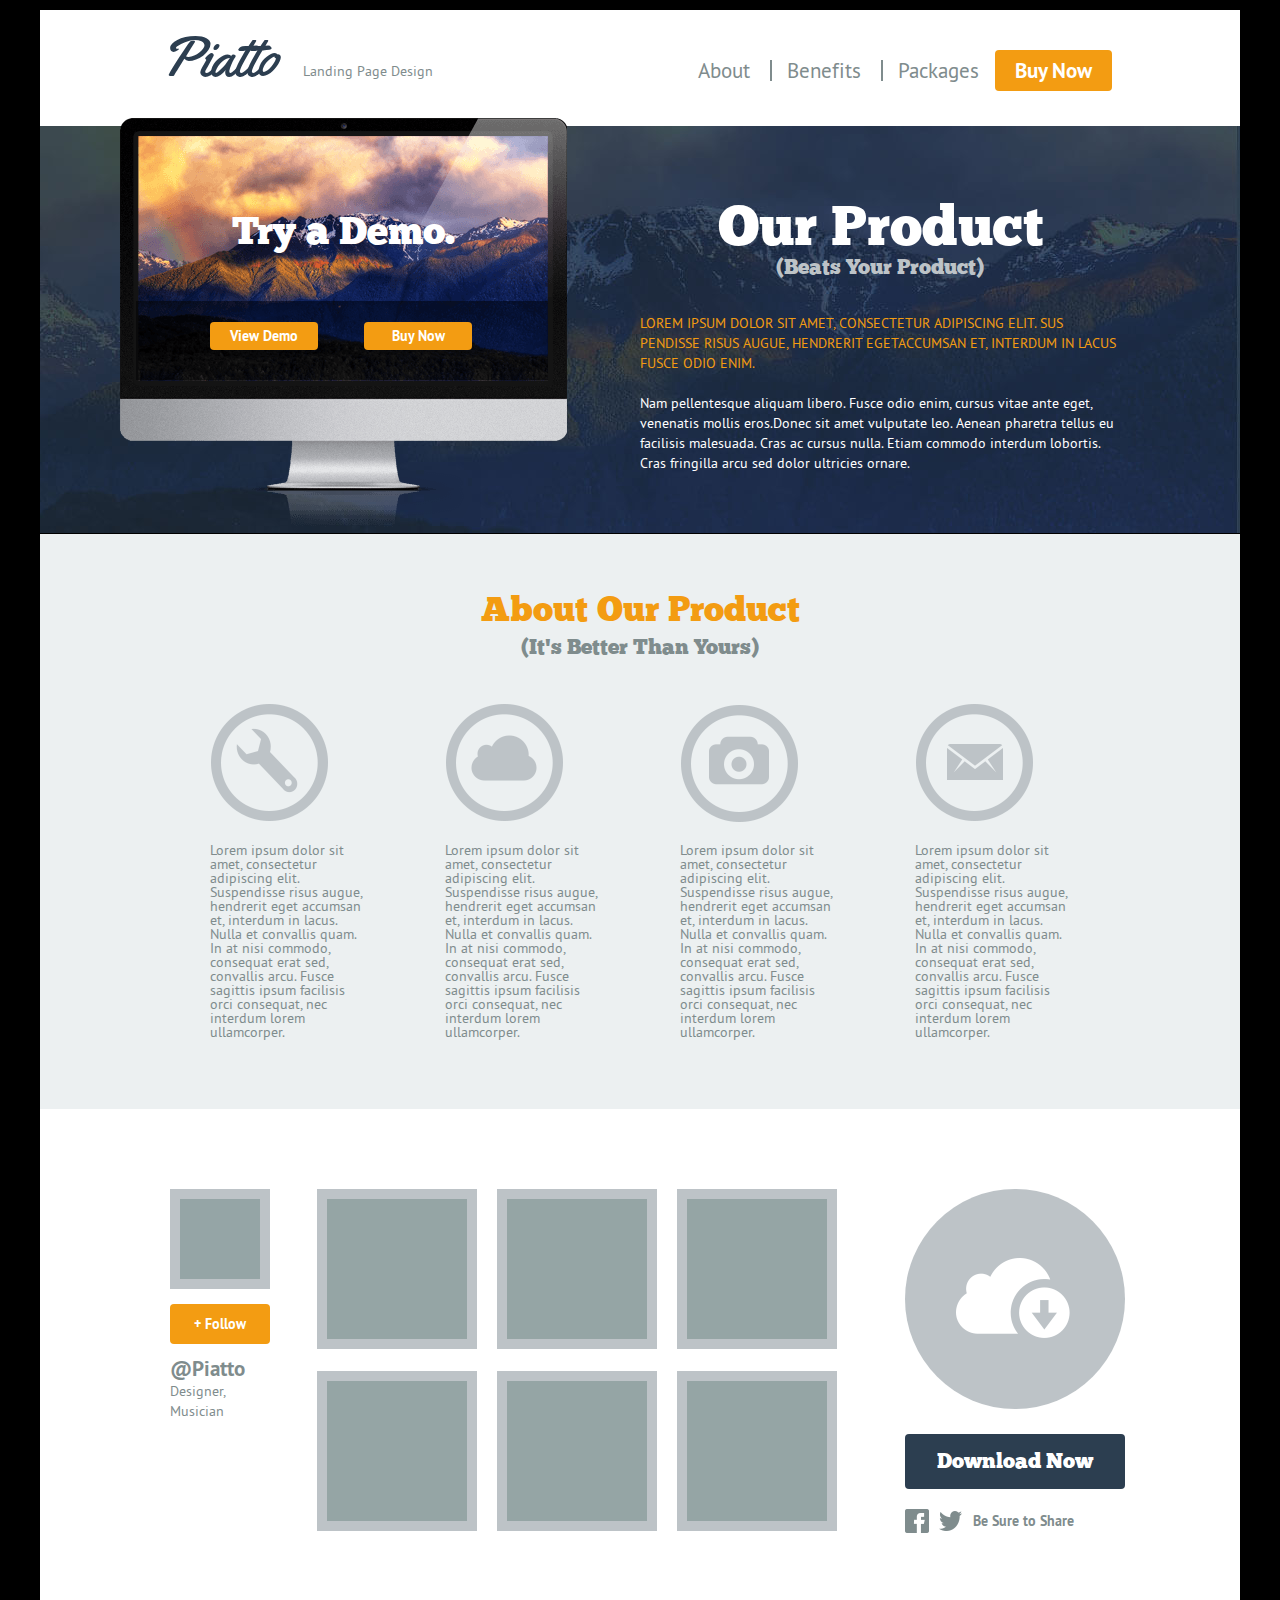
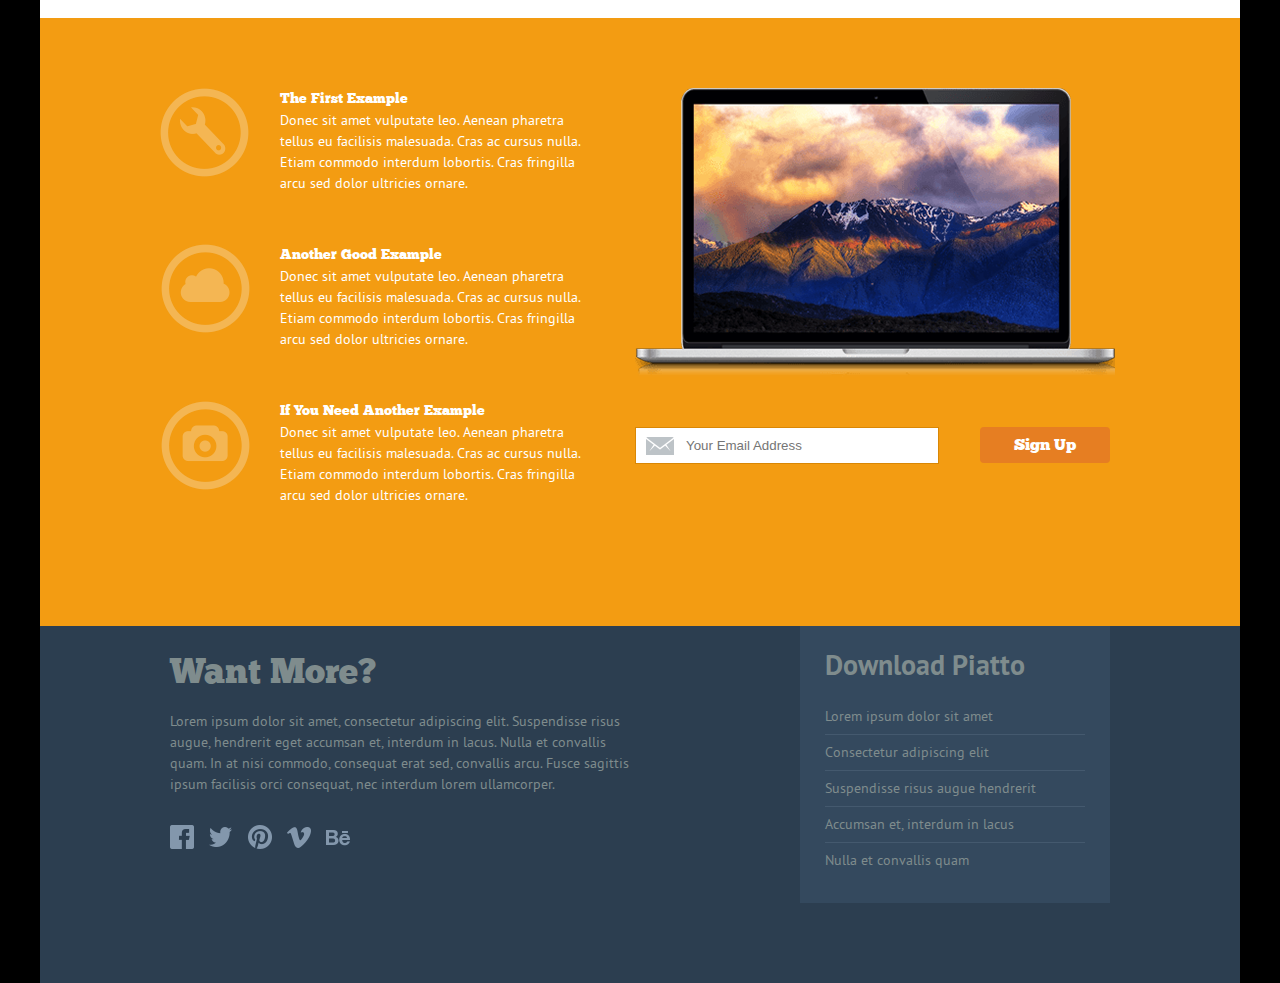
<file: index.html>
<!DOCTYPE html>
<html lang="en">
<head>
    <meta charset="UTF-8">
    <title>wg_piatto</title>
    <link rel="stylesheet" href="css/reset.css">
    <link rel="stylesheet" href="css/main.css">
</head>
<body>
<!--[if lt IE 8]>
<p class="browserupgrade">You are using an <strong>outdated</strong> browser. Please <a href="http://browsehappy.com/">upgrade
    your browser</a> to improve your experience.</p>
<![endif]-->
<header class="clearfix">
    <figure>
        <a href="#">Piatto</a>
        <span>Landing Page Design</span>
    </figure>
    <nav>
        <ul>
            <li><a href="#">About</a></li>
            <li><a href="#">Benefits</a></li>
            <li><a href="#">Packages</a></li>
            <li class="active"><a href="#">Buy Now</a></li>
        </ul>
    </nav>
</header>
<main>
    <section id="product" class="clearfix">
        <div class="layout-positioner clearfix">
            <div class="layout-column">
                <div class="monitor">
                    <div class="signature clearfix">
                        <h1>Try a Demo.</h1>
                        <a href="#">View Demo</a>
                        <a href="#">Buy Now</a>
                    </div>
                </div>
            </div>
            <div class="layout-column">
                <div class="product-description">

                    <h1>Our Product</h1>

                    <h2>(Beats Your Product)</h2>

                    <p>Lorem ipsum dolor sit amet, consectetur adipiscing elit. Sus pendisse risus augue, hendrerit
                        egetaccumsan et, interdum in lacus Fusce odio enim.</p>

                    <p>Nam pellentesque aliquam libero. Fusce odio enim, cursus vitae ante eget, venenatis mollis
                        eros.Donec sit amet vulputate leo. Aenean pharetra tellus eu facilisis malesuada. Cras ac cursus
                        nulla. Etiam commodo interdum lobortis. Cras fringilla arcu sed dolor ultricies ornare.</p>

                </div>
            </div>
        </div>
    </section>
    <section id="product-about" class="clearfix">
        <h1>About Our Product</h1>
        <h2>(It's Better Than Yours)</h2>

        <div class="layout-positioner">
            <div class="layout-column">
                <div class="wrapper">
                    <div class="icons tool"></div>
                    <p>
                        Lorem ipsum dolor sit amet, consectetur adipiscing elit. Suspendisse risus augue, hendrerit eget
                        accumsan et, interdum in lacus. Nulla et convallis quam. In at nisi commodo, consequat erat sed,
                        convallis arcu. Fusce sagittis ipsum facilisis orci consequat, nec interdum lorem ullamcorper.
                    </p>
                </div>
            </div>
            <div class="layout-column">
                <div class="wrapper">
                    <div class="icons cloud"></div>
                    <p>
                        Lorem ipsum dolor sit amet, consectetur adipiscing elit. Suspendisse risus augue, hendrerit
                        eget accumsan et, interdum in lacus. Nulla et convallis quam. In at nisi commodo, consequat
                        erat sed, convallis arcu. Fusce sagittis ipsum facilisis orci consequat, nec interdum lorem
                        ullamcorper.
                    </p>
                </div>
            </div>
            <div class="layout-column">
                <div class="wrapper">
                    <div class="icons camera"></div>


                    <p>
                        Lorem ipsum dolor sit amet, consectetur adipiscing elit. Suspendisse risus augue, hendrerit
                        eget accumsan et, interdum in lacus. Nulla et convallis quam. In at nisi commodo, consequat
                        erat sed, convallis arcu. Fusce sagittis ipsum facilisis orci consequat, nec interdum lorem
                        ullamcorper.
                    </p>
                </div>
            </div>
            <div class="layout-column">
                <div class="wrapper">
                    <div class="icons email"></div>

                    <p>
                        Lorem ipsum dolor sit amet, consectetur adipiscing elit. Suspendisse risus augue, hendrerit
                        eget accumsan et, interdum in lacus. Nulla et convallis quam. In at nisi commodo, consequat
                        erat sed, convallis arcu. Fusce sagittis ipsum facilisis orci consequat, nec interdum lorem
                        ullamcorper.
                    </p>
                </div>
            </div>
        </div>

    </section>
    <section id="gallery">
        <div class="layout-positioner clearfix">
            <div class="layout-column follow">
                <div class="wrapper">
                    <div class="avatar"></div>
                    <a href="#">+ Follow</a>

                    <p><span>@Piatto</span><br>
                        Designer,<br> Musician</p>
                </div>
            </div>
            <div class="layout-column thumbnail">
                <div class="clearfix">

                    <ul>
                        <li><a href="#"><img src="images/gag_big_img.jpg" alt="#"></a></li>
                        <li><a href="#"><img src="images/gag_big_img.jpg" alt="#"></a></li>
                        <li><a href="#"><img src="images/gag_big_img.jpg" alt="#"></a></li>
                        <li><a href="#"><img src="images/gag_big_img.jpg" alt="#"></a></li>
                        <li><a href="#"><img src="images/gag_big_img.jpg" alt="#"></a></li>
                        <li><a href="#"><img src="images/gag_big_img.jpg" alt="#"></a></li>
                    </ul>
                </div>
            </div>
            <div class="layout-column download">
                <div class="wrapper">
                    <div class="cloud"></div>
                    <a href="#" class="btn">Download Now</a>

                    <div class="clearfix">
                        <a href="#" class="social fb">b</a>
                        <a href="#" class="social tw"></a>
                        <span>Be Sure to Share</span>
                    </div>
                </div>
            </div>
        </div>
    </section>
    <section id="sign-up">
        <div class="layout-positioner clearfix">
            <div class="layout-column icon-description">
                <div class="wrapper clearfix">
                    <div class="icons tool"></div>
                    <div class="description">
                        <p><span>The First Example</span><br>
                            Donec sit amet vulputate leo. Aenean pharetra tellus eu facilisis malesuada. Cras ac cursus
                            nulla. Etiam commodo interdum lobortis. Cras fringilla arcu sed dolor ultricies ornare.</p>
                    </div>
                </div>
                <div class="wrapper clearfix">
                    <div class="icons cloud"></div>
                    <div class="description"><p><span>Another Good Example</span><br>
                        Donec sit amet vulputate leo. Aenean pharetra tellus eu facilisis malesuada. Cras ac cursus
                        nulla. Etiam commodo interdum lobortis. Cras fringilla arcu sed dolor ultricies ornare.</p>
                    </div>
                </div>
                <div class="wrapper clearfix">
                    <div class="icons camera"></div>
                    <div class="description"><p><span>If You Need Another Example</span><br>
                        Donec sit amet vulputate leo. Aenean pharetra tellus eu facilisis malesuada. Cras ac cursus
                        nulla. Etiam commodo interdum lobortis. Cras fringilla arcu sed dolor ultricies ornare.</p>
                    </div>
                </div>
            </div>
            <div class="layout-column laptop">
                <div class="laptop-bg"></div>
                <form method="post" class="clearfix">
                    <input type="email" name="email" id="email-field" placeholder="Your Email Address">
                    <input type="submit" value="Sign Up">
                </form>

            </div>
        </div>
    </section>
</main>
<footer>
    <div class="layout-positioner clearfix">
        <div class="layout-column want-more">
            <h1>Want More?</h1>

            <p>Lorem ipsum dolor sit amet, consectetur adipiscing elit. Suspendisse risus augue, hendrerit eget accumsan
                et, interdum in lacus. Nulla et convallis quam. In at nisi commodo, consequat erat sed, convallis arcu.
                Fusce sagittis ipsum facilisis orci consequat, nec interdum lorem ullamcorper.</p>

            <div class="clearfix">
                <a href="#" class="social fb"></a>
                <a href="#" class="social tw"></a>
                <a href="#" class="social pinterest"></a>
                <a href="#" class="social vimeo"></a>
                <a href="#" class="social behance"></a>

            </div>
        </div>

        <div class="layout-column download-piatto">
            <h1>Download Piatto</h1>
            <ul>
                <li><a href="#">Lorem ipsum dolor sit amet</a></li>
                <li><a href="#">Consectetur adipiscing elit </a></li>
                <li><a href="#">Suspendisse risus augue hendrerit </a></li>
                <li><a href="#">Accumsan et, interdum in lacus</a></li>
                <li><a href="#">Nulla et convallis quam</a></li>
            </ul>


        </div>
    </div>
</footer>
</body>
</html>
</file>
<file: css/main.css>
@font-face {
    font-family: 'yellowtailregular';
    src: url('fonts/Yellowtail-Regular-webfont.eot');
    src: url('fonts/Yellowtail-Regular-webfont.eot?#iefix') format('embedded-opentype'),
    url('fonts/Yellowtail-Regular-webfont.woff') format('woff'),
    url('fonts/Yellowtail-Regular-webfont.ttf') format('truetype'),
    url('fonts/Yellowtail-Regular-webfont.svg#yellowtailregular') format('svg');
    font-weight: normal;
    font-style: normal;

}

@font-face {
    font-family: 'pt_sansregular';
    src: url('fonts/PTS55F-webfont.eot');
    src: url('fonts/PTS55F-webfont.eot?#iefix') format('embedded-opentype'),
    url('fonts/PTS55F-webfont.woff') format('woff'),
    url('fonts/PTS55F-webfont.ttf') format('truetype'),
    url('fonts/PTS55F-webfont.svg#pt_sansregular') format('svg');
    font-weight: normal;
    font-style: normal;

}

@font-face {
    font-family: 'pt_sansbold';
    src: url('fonts/PTS75F-webfont.eot');
    src: url('fonts/PTS75F-webfont.eot?#iefix') format('embedded-opentype'),
    url('fonts/PTS75F-webfont.woff') format('woff'),
    url('fonts/PTS75F-webfont.ttf') format('truetype'),
    url('fonts/PTS75F-webfont.svg#pt_sansbold') format('svg');
    font-weight: normal;
    font-style: normal;

}

@font-face {
    font-family: 'chunkfive';
    src: url('fonts/Chunkfive.eot');
    src: url('fonts/Chunkfive.eot?#iefix') format('embedded-opentype'),
    url('fonts/Chunkfive.ttf') format('truetype');
    font-weight: normal;
    font-style: normal;

}

body {
    background: #000;
    font-family: pt_sansregular;
    font-size: 14px;
    color: #7f8c8d;
    width: 1200px;
    margin: 0 auto;
}

a {
    text-decoration: none;
    color: #7f8c8d;
}

h1, h2, h3, h4, h5, h6 {
    font-family: chunkfive;
    text-align: center;
    color: #7f8c8d;
    font-weight: 100;
}

ul li {
    list-style: none;
}

/* header section*/
header {
    padding: 20px 100px 35px 120px;
    margin: 10px 0 0 0;
    background: #fff;
}

figure {
    float: left;
    padding: 0;
    margin: 0;
}

figure a {

    margin-right: 20px;
    font-family: yellowtailregular;
    font-size: 56px;
    color: #2c3e50;
}

figure span {
    font-size: 14px;
}

nav {
    float: right;
    margin-top: 20px;
}

nav li {
    display: inline-block;
    margin-right: -2%;
}

nav li a {
    display: block;
    font-size: 21px;
    padding: 0 20px;
    border-right: 2px solid #7f8c8d;
}

nav .active > a {
    font-family: pt_sansbold;
    background: #f39c12;
    border-radius: 4px;
    padding: 10px 20px;
    color: #fff;
    white-space: nowrap;
    border: none;
}

nav li:last-child a {
    border: none;
}

/*product section*/
#product {
    background: url("../images/product_section_bg.jpg") no-repeat;
}

#product .layout-positioner {
    margin: 0 120px 0 80px;
}

#product .layout-column {
    width: 50%;
    float: left;
}

#product .monitor {
    background: url("../images/monitor_bg.png") no-repeat;
    width: 447px;
    height: 416px;
    margin-top: -8px;
}

#product .signature h1 {
    padding: 95px 0 70px 0;
    font-family: chunkfive;
    font-size: 39px;
    text-align: center;
    color: #ffffff;
}

#product .signature {
    font-size: 14px;
    font-family: pt_sansbold;
    padding: 0 60px;
}

#product .signature a {
    background: #f39c12;
    float: left;
    margin: 0 16px 0 30px;
    color: #ffffff;
    padding: 7px 0;
    width: 108px;
    text-align: center;
    white-space: nowrap;
    border-radius: 4px;
}

.product-description {
    margin: 75px 0 0 20px;
}

.product-description h1 {
    font-size: 56px;
    color: #ffffff;
}

.product-description h2 {
    font-size: 21px;
    color: #bdc3c7;
    margin-bottom: 35px;
}

.product-description p {

    line-height: 20px;
    text-transform: uppercase;
    color: #f39c12;
    margin-bottom: 20px;
}

.product-description p:last-child {
    line-height: 20px;
    color: #fff;
    text-transform: none;
}

/*product-about-section*/
#product-about {
    width: 100%;
    background: #ecf0f1;
    padding-bottom: 70px;
}

#product-about h1 {
    padding-top: 60px;
    color: #f39c12;
    font-size: 35px;
    margin-bottom: 8px;
}

#product-about h2 {
    font-size: 21px;
    padding-bottom: 45px;
}

#product-about .layout-positioner {
    margin: 0 130px;
}

#product-about .layout-positioner .layout-column {
    width: 25%;
    float: left;
    box-sizing: border-box;
}

#product-about .layout-column .wrapper {
    padding: 0 40px;
}

#product-about .layout-column .wrapper p {
    padding-top: 20px;
}

.icons {
    background: url('../images/sprite-tools.png') no-repeat;
    display: block;
}

#product-about .tool {
    width: 120px;
    height: 120px;
    background-position: -584px -4px;
}

#product-about .email {
    width: 120px;
    height: 120px;
    background-position: -456px -4px;
}

#product-about .cloud {
    width: 120px;
    height: 120px;
    background-position: -230px -4px;
}

#product-about .camera {
    width: 120px;
    height: 120px;
    background-position: -4px -4px;
}

/*gallery-section*/
#gallery {
    background: #fff;
}

#gallery .layout-positioner {
    margin: 0 110px;
    padding: 80px 0 65px 0;
}

#gallery .layout-column {
    padding: 0 20px;
    box-sizing: border-box;
}

#gallery .follow {
    width: 15%;
    float: left;
}

#gallery .thumbnail {
    width: 60%;
    float: left;
}

#gallery .download {
    float: left;
    width: 25%;
}

#gallery .follow .avatar {
    width: 80px;
    height: 80px;
    background: #95a5a6;
    border: 10px solid #bdc3c7;
    margin-bottom: 15px;
}

#gallery .follow a {
    display: block;
    width: 100px;
    font-family: pt_sansbold;
    border-radius: 4px;
    background: #f39c12;
    color: #ffffff;
    white-space: nowrap;
    text-align: center;
    line-height: 40px;
    margin-bottom: 15px;
}

#gallery .follow p > span {
    font-family: pt_sansbold;
    font-size: 21px;
}

#gallery .follow p {
    line-height: 20px;
}

#gallery .thumbnail li {
    float: left;
    padding: 0 20px 20px 0;
}

#gallery .thumbnail img {
    border: 10px #bdc3c7 solid;
}

#gallery .download .cloud {
    display: block;
    width: 220px;
    height: 220px;
    border-radius: 100%;
    background: #bdc3c7 url('../images/cloud_download.png') no-repeat 50% 50%;
    margin-bottom: 25px;
}

#gallery .download .btn {
    width: 220px;
    display: block;
    height: 55px;
    font-size: 21px;
    font-family: chunkfive;
    line-height: 55px;
    background: #2c3e50;
    color: #fff;
    border-radius: 4px;
    text-align: center;
    margin-bottom: 20px;
}

#gallery .download .btn:active {
    background: red;
}

.social {
    background: url('../images/sprite-social.png') no-repeat;
    display: block;
}

.download .fb {
    float: left;
    width: 24px;
    height: 24px;
    margin-right: 10px;
    background-position: -15px -117px;

}

.download .tw {

    float: left;
    width: 24px;
    height: 24px;
    background-position: -15px -279px;
    margin-right: 10px;
}

.download span {
    float: left;
    line-height: 24px;
    font-family: pt_sansbold;
    font-size: 14px;
    font-weight: bold;
}

/*sign-up section*/
#sign-up {
    background: #f39c12;
}

#sign-up .layout-positioner {
    margin: 0 130px 0 120px;
    padding: 70px 0;
}

#sign-up .icon-description {
    width: 50%;
    float: left;
}
#sign-up .icons{
    width: 90px;
    height: 90px;
}
#sign-up .tool {
    float: left;
    background-position: -712px -4px;
}

#sign-up .cloud {
    float: left;
    background-position: -358px -4px;
}

#sign-up .camera {
    float: left;
    background-position: -132px -4px;
}

#sign-up .description {
    float: left;
    width: 65%;
    margin-left: 30px;
}

#sign-up .description p {
    color: #fff;
    font-family: pt_sansregular;
    font-size: 14px;
    line-height: 21px;
}

#sign-up .description span {
    font-family: chunkfive;
}

#sign-up .laptop {
    width: 50%;
    float: right;
}

.laptop-bg {
    background: url('../images/laptop_bg.png') no-repeat;
    width: 480px;
    height: 304px;
    margin-bottom: 35px;
}

#sign-up .wrapper {
    padding-bottom: 50px;
}


input[id='email-field'] {
    float: left;
    position: relative;
    display: block;
    padding-left: 50px;
    background: #fff url('../images/sprite-social.png') no-repeat -5px -60px;
    line-height: 33px;
    height: 33px;
    border: 1px solid #d98705;
    width: 250px;
    margin-right: 20px;
}

input[type='submit'] {
    float: right;
    height: 36px;
    width: 130px;
    background: #e67e22;
    border: 0;
    border-radius: 4px;
    color: #fff;
    font-size: 16px;
    font-family: chunkfive;
}

/*footer*/
footer {
    background: #2c3e50;
}

footer .layout-positioner {
    padding: 0 130px 80px 130px;
}

footer .want-more {
    margin-top: 30px;
    float: left;
    width: 50%;
}

footer .download-piatto {
    float: right;
    width: 50%;

}

footer .want-more h1 {
    text-align: left;
    font-size: 35px;
    font-family: chunkfive;
    margin-bottom: 20px;

}

footer .want-more p {
    line-height: 21px;
    margin-bottom: 30px;
}

footer .social {
    float: left;
    margin-right: 15px;
    width: 24px;
    height: 24px;
}

footer .fb {
    background-position: -15px -171px;
}

footer .tw {
    background-position: -15px -333px;
}

footer .pinterest {
    background-position: -15px -225px;
}

footer .vimeo {
    background-position: -15px -387px;
}

footer .behance {
    background-position: -15px -15px;
}

footer .download-piatto {
    width: 260px;
    padding: 25px;
    background: #34495e;
}

footer .download-piatto h1 {
    text-align: left;
    font-size: 28px;
    font-family: pt_sansbold;
    padding-bottom: 20px;
}

footer li {
    border-bottom: 1px solid #44596e;
}

footer li:last-child {
    border: none;
}

footer li a {
    line-height: 35px;
}

/* ==============================*/
.clearfix:before,
.clearfix:after {
    content: " "; /* 1 */
    display: table; /* 2 */
}

.clearfix:after {
    clear: both;
}
</file>
